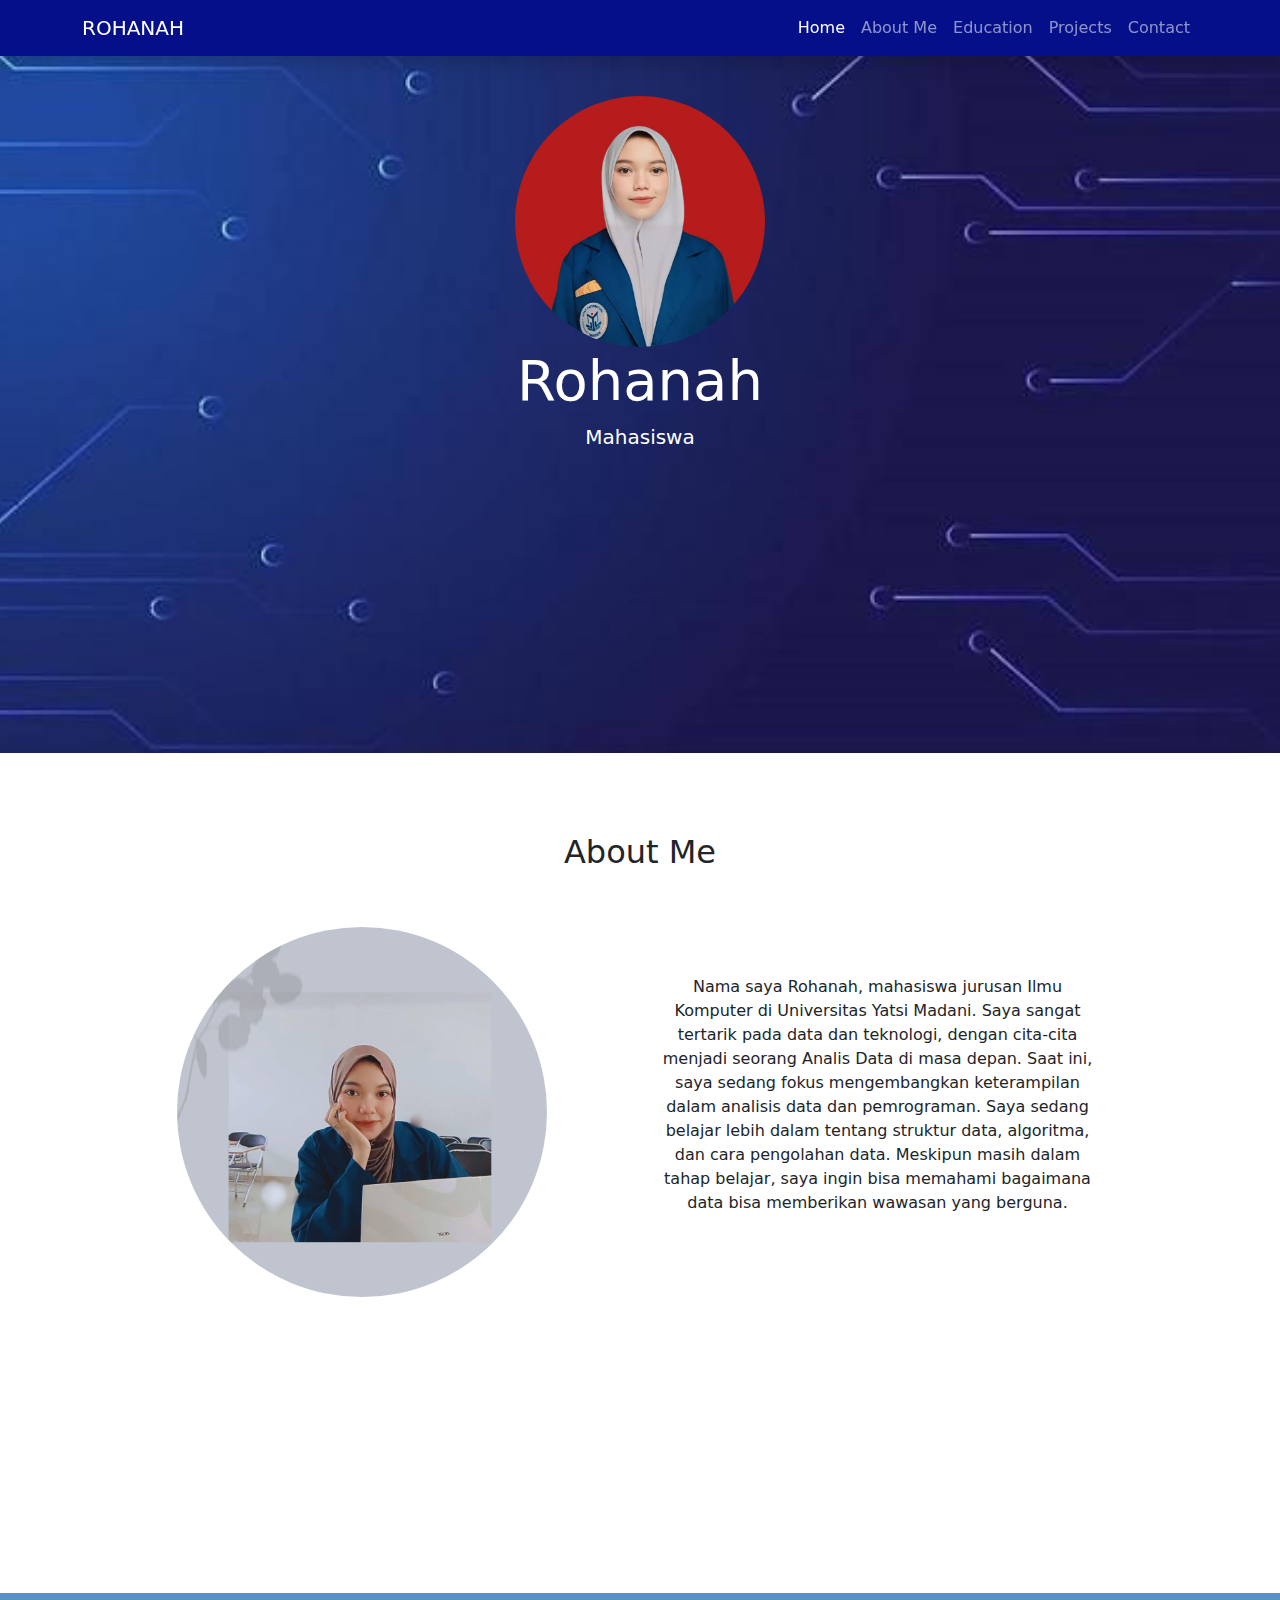
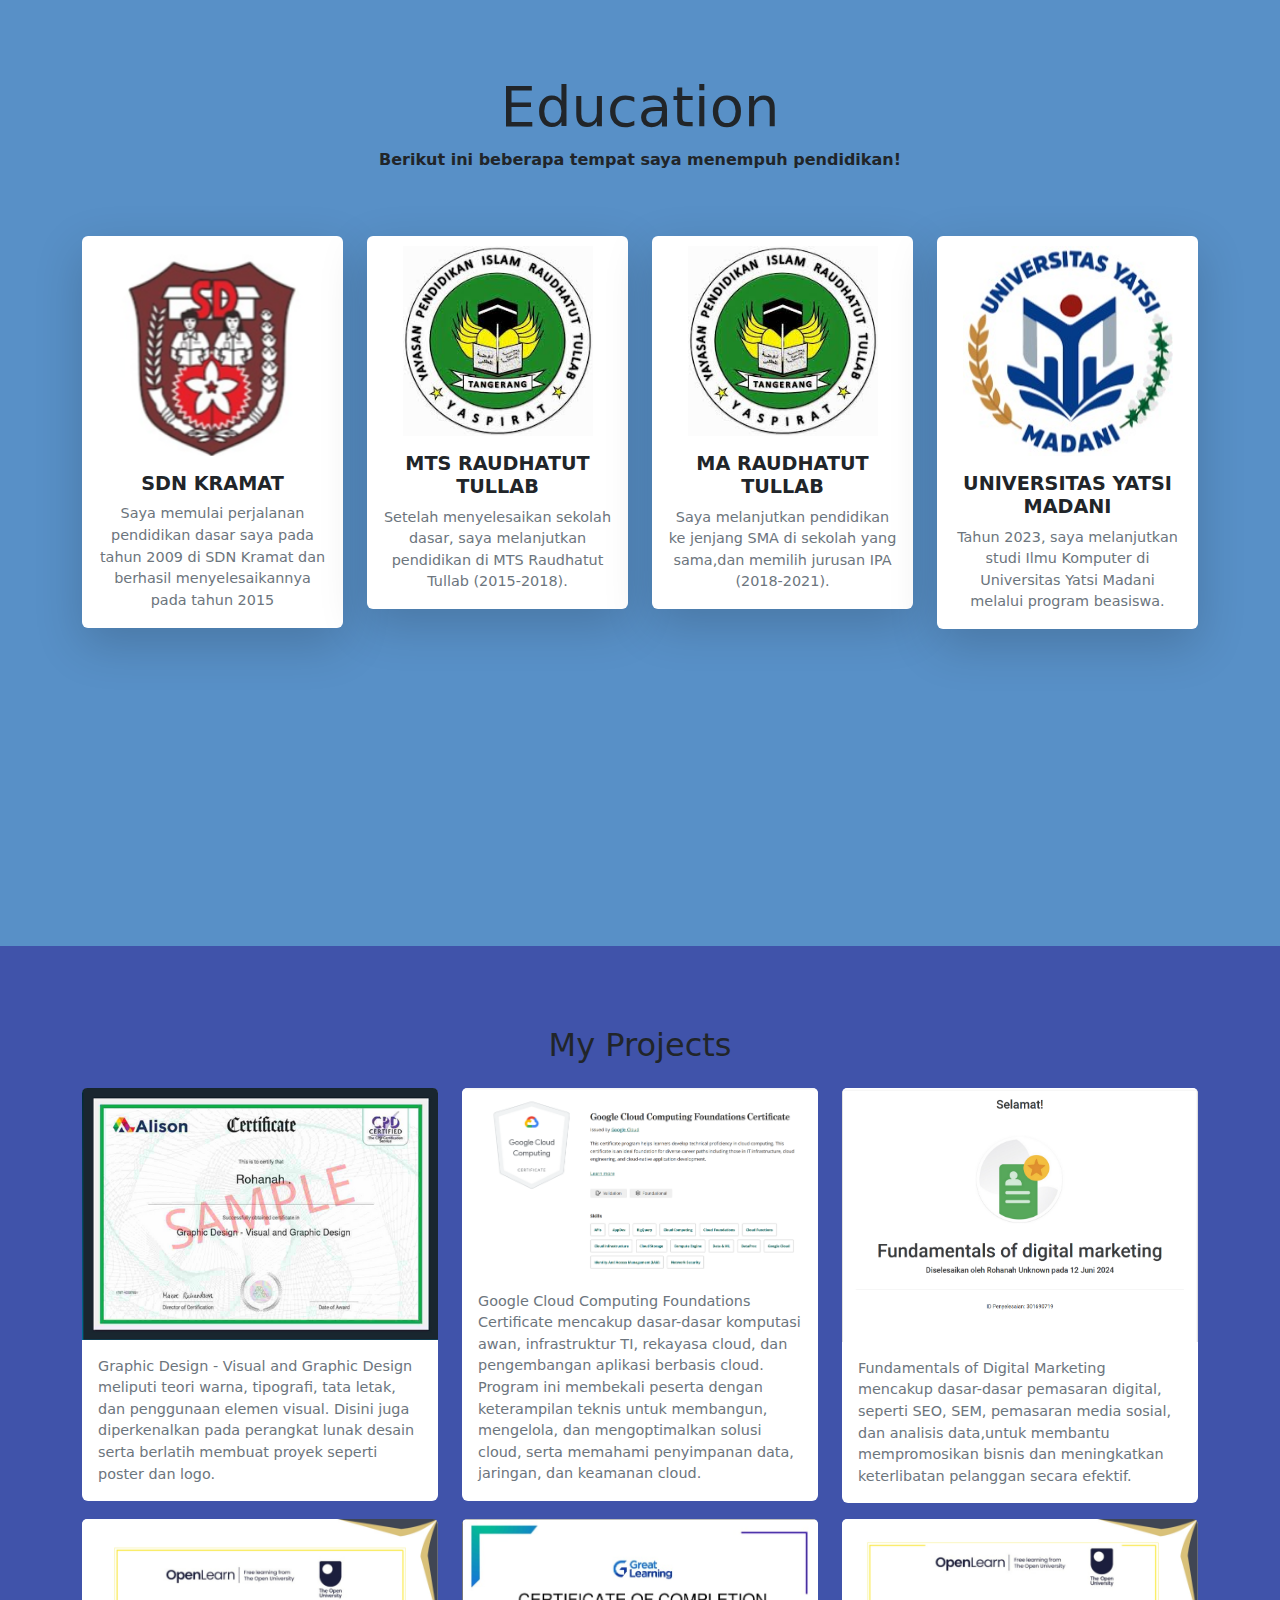
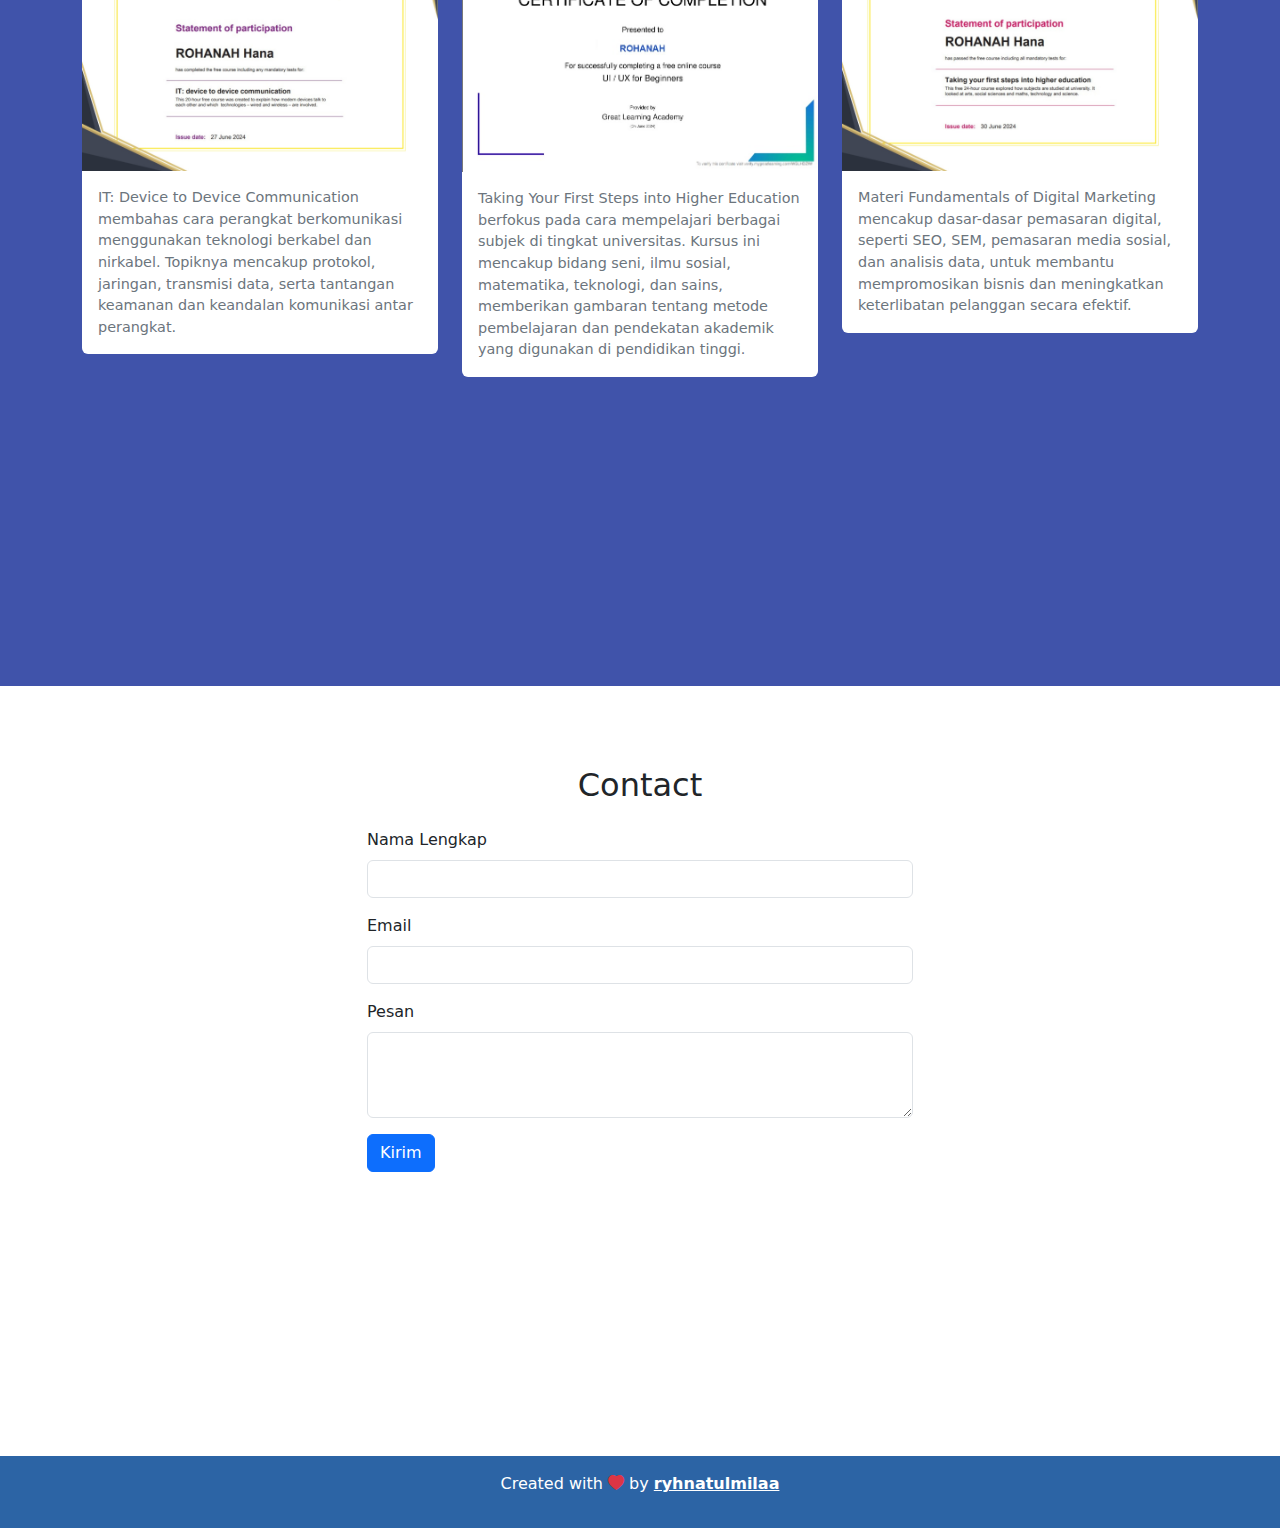
<file: index.html>
<!DOCTYPE html>
<html lang="en">
  <head>
    <!-- Required meta tags -->
    <meta charset="utf-8" />
    <meta name="viewport" content="width=device-width, initial-scale=1" />
    <meta name="google-site-verification" content="4y_3U4I9Gee5SI6AHQ7UaVcbF2zvQ9IU9oPk-zdaUSM" />
    <meta name="description" content="Explore the professional portfolio of Rohanah, featuring web development projects, skills, and achievements.">
    <meta name="keywords" content="Rohanah, Portfolio, Web Development, GitHub Projects, HTML, CSS, JavaScript">
    <meta name="author" content="Rohanah">
    <meta name="robots" content="index, follow">
    <meta name="google-site-verification" content="your-google-verification-code-here">
    <meta name="theme-color" content="#ffffff">

    <meta property="og:title" content="Rohanah's Portfolio | Web Developer">
    <meta property="og:description" content="Explore the professional portfolio of Rohanah, featuring web development projects, skills, and achievements.">
    <meta property="og:image" content="https://ryhana05.github.io/path-to-image.jpg">
    <meta property="og:url" content="https://ryhana05.github.io/Portfolio_Rohanah.github.io/">
    <meta property="og:type" content="website">
    
    <title>My portofolio | ROHANAH</title>

        <!-- bootstrap CSS-->
    <link href="https://cdn.jsdelivr.net/npm/bootstrap@5.3.3/dist/css/bootstrap.min.css" rel="stylesheet" integrity="sha384-QWTKZyjpPEjISv5WaRU9OFeRpok6YctnYmDr5pNlyT2bRjXh0JMhjY6hW+ALEwIH" crossorigin="anonymous" />

    <!-- Bootsrap icons -->
    <link rel="stylesheet" href="https://cdn.jsdelivr.net/npm/bootstrap-icons@1.11.3/font/bootstrap-icons.min.css" />

    <!-- My CSS -->
    <link rel="stylesheet" href="style.css" />

   <!-- Link rel sitemap -->
    <link rel="sitemap" type="application/xml" title="Sitemap" href="https://ryhana05.github.io/sitemap.xml">

    <!-- Canonical URL -->
    <link rel="canonical" href="https://ryhana05.github.io/Portfolio_Rohanah.github.io/">
    
  </head>

  <script type="application/ld+json">
    {
    "@context": "http://schema.org",
    "@type": "Person",
    "name": "Rohanah",
    "url": "https://ryhana05.github.io/Portfolio_Rohanah.github.io/",
    "jobTitle": "Mahasiswa IT",
    "description": "Mahasiswa Universitas Yatsi Madani",
    "image": "https://ryhana05.github.io/Portfolio_Rohanah.github.io/images/profile.jpg",
    "address": {
        "@type": "PostalAddress",
        "streetAddress": "Jl. Pendidikan No.1, Pasilian, Kec. Kronjo, Kabupaten Tangerang, Banten",
        "addressLocality": "Tangerang",
        "addressRegion": "Banten",
        "postalCode": "15550",
        "addressCountry": "Indonesia"
    },
    "sameAs": [
        "https://github.com/ryhana05",
        "https://www.linkedin.com/in/rohanah",
        "https://twitter.com/rohanah_it"
    ]
    }
</script>


  <body id="home">
    <!-- Navbar -->
    <nav class="navbar navbar-expand-lg navbar-dark shadow fixed-top" style="background-color: #040f89;">
      <div class="container">
        <a class="navbar-brand" href="#">ROHANAH</a>
        <button class="navbar-toggler" type="button" data-bs-toggle="collapse" data-bs-target="#navbarNav" aria-controls="navbarNav" aria-expanded="false" aria-label="Toggle navigation">
          <span class="navbar-toggler-icon"></span>
        </button>
        <div class="collapse navbar-collapse" id="navbarNav">
          <ul class="navbar-nav ms-auto">
            <li class="nav-item">
              <a class="nav-link active" aria-current="page" href="#home">Home</a>
            </li>
            <li class="nav-item">
              <a class="nav-link" href="#About_Me">About Me</a>
              <li class="nav-item">
                <a class="nav-link" href="#Education">Education</a>
              </li>
            </li>
            <li class="nav-item">
              <a class="nav-link" href="#projects">Projects</a>
            </li>
            <li class="nav-item">
              <a class="nav-link" href="#Contact">Contact</a>
            </li>
          </ul>
        </div>
      </div>
    </nav>
    <!-- Akhir Navbar -->

    <!-- Jumbotron -->
    <section class="jumbotron text-center">
      <img src="img/sayang.jpg" alt="ROHANAH" width="250" class="rounded-circle" />
      <h1 class="display-4">Rohanah</h1>
      <p class="lead text-center">Mahasiswa</p>
      <svg xmlns="http://www.w3.org/1000/svg" viewBox="0 0 1440 320">
      </svg>
    </section>
    <!-- Akhir jumbotron -->

    <!-- About Me -->
    <section id="About_Me">
      <div class="container">
        <div class="row text-center mb-5">
          <div class="col">
            <h2>About Me</h2>
          </div>
        </div>
        <div class="row justify-content-around">
          <div class="col-md-3 mb-5">
            <img src="img/ana.png" alt="Rohanah" width="370" class="rounded-circle"/>
          </div>
          <div class="col-md-5 pt-5 mb-5 pb-5 text-center">
            <p>Nama saya Rohanah, mahasiswa jurusan Ilmu Komputer di Universitas Yatsi Madani. Saya sangat tertarik pada data dan teknologi, dengan cita-cita menjadi seorang Analis Data di masa depan. Saat ini, saya sedang fokus mengembangkan keterampilan dalam analisis data dan pemrograman. Saya sedang belajar lebih dalam tentang struktur data, algoritma, dan cara pengolahan data. Meskipun masih dalam tahap belajar, saya ingin bisa memahami bagaimana data bisa memberikan wawasan yang berguna.
            </div>
        </div>
        <svg xmlns="http://www.w3.org/2000/svg" viewBox="0 0 1440 320"></svg>
    </section>
    <!-- Akhir About Me -->

<!-- Education -->
<section id="Education" class="py-9">
  <div class="container">
    <div class="row text-center mb-5">
      <div class="col">
        <h2 class="display-4"><b>Education</b></h2>
        <p><b>Berikut ini beberapa tempat saya menempuh pendidikan!</b></p>
      </div>
    </div>
    <div class="row">
      <!-- Pendidikan 1 -->
      <div class="col-md-3">
        <div class="card shadow-lg mb-4">
          <img src="img/sd.png" class="card-img-top" alt="Logo SDN" style="width: 210px; margin: auto; padding-top: 10px;">
          <div class="card-body text-center">
            <h5 class="card-title">SDN KRAMAT </h5>
            <p class="card-text">Saya memulai perjalanan pendidikan dasar saya pada tahun 2009 di SDN Kramat dan berhasil menyelesaikannya pada tahun 2015 </p>
          </div>
        </div>
      </div>
      <!-- Pendidikan 2 -->
      <div class="col-md-3">
        <div class="card shadow-lg mb-4">
          <img src="img/logo2.jpg" class="card-img-top" alt="Logo SMP" style="width: 190px; margin: auto; padding-top: 10px;">
          <div class="card-body text-center">
            <h5 class="card-title">MTS RAUDHATUT TULLAB </h5>
            <p class="card-text">Setelah menyelesaikan sekolah dasar, saya melanjutkan pendidikan di MTS Raudhatut Tullab (2015-2018).</p>
          </div>
        </div>
      </div>
      <!-- Pendidikan 3 -->
      <div class="col-md-3">
        <div class="card shadow-lg mb-4">
          <img src="img/logo2.jpg" class="card-img-top" alt="Logo SMA" style="width: 190px; margin: auto; padding-top: 10px;">
          <div class="card-body text-center">
            <h5 class="card-title">MA RAUDHATUT TULLAB</h5>
            <p class="card-text">Saya melanjutkan pendidikan ke jenjang SMA di sekolah yang sama,dan memilih jurusan IPA (2018-2021).</p>
          </div>
        </div>
      </div>
      <!-- Pendidikan 4 -->
      <div class="col-md-3">
        <div class="card shadow-lg mb-4">
          <img src="img/logo3.jpg" class="card-img-top" alt="Logo Universitas" style="width: 210px; margin: auto; padding-top: 10px;">
          <div class="card-body text-center">
            <h5 class="card-title">UNIVERSITAS YATSI MADANI</h5>
            <p class="card-text">Tahun 2023, saya melanjutkan studi Ilmu Komputer di Universitas Yatsi Madani melalui program beasiswa.</p>
          </div>
        </div>
      </div>
    </div>
  </div>
  <svg xmlns="http://www.w3.org/2000/svg" viewBox="0 0 1400 320"></svg>
</section>
<!-- Akhir Education -->
 
    <!-- Projects  -->
    <section id="projects">
      <div class="container">
        <div class="row text-center mb-3">
          <div class="col">
            <h2>My Projects</h2>
          </div>
        </div>
        <div class="row justify-content-evenly">
          <div class="col-md-4 mb-3">
            <div class="card">
              <img src="img/1.png" class="card-img-top" alt="Rohanah1" />
              <div class="card-body">
                <p class="card-text">
                   Graphic Design - Visual and Graphic Design meliputi teori warna, tipografi, tata letak, dan penggunaan elemen visual. Disini juga diperkenalkan pada perangkat lunak desain serta berlatih membuat proyek seperti poster dan logo.
                </p>
              </div>
            </div>
          </div>
          <div class="col-md-4 mb-3">
            <div class="card">
              <img src="img/2.png" class="card-img-top" alt="Rohanah2" />
              <div class="card-body">
                <p class="card-text">
                  Google Cloud Computing Foundations Certificate mencakup dasar-dasar komputasi awan, infrastruktur TI, rekayasa cloud, dan pengembangan aplikasi berbasis cloud. Program ini membekali peserta dengan keterampilan teknis untuk membangun, mengelola, dan mengoptimalkan solusi cloud, serta memahami penyimpanan data, jaringan, dan keamanan cloud.
                </p>
                </div>
            </div>
          </div>
          <div class="col-md-4 mb-3">
            <div class="card">
              <img src="img/3.png" class="card-img-top" alt="Rohanah3" />
              <div class="card-body">
                <p class="card-text">
                  Fundamentals of Digital Marketing mencakup dasar-dasar pemasaran digital, seperti SEO, SEM, pemasaran media sosial, dan analisis data,untuk membantu mempromosikan bisnis dan meningkatkan keterlibatan pelanggan secara efektif.
                </p>
              </div>
            </div>
          </div>
          <div class="col-md-4 mb-3">
            <div class="card">
              <img src="img/f.jpg" class="card-img-top" alt="Rohanah4" />
              <div class="card-body">
                <p class="card-text">
                  IT: Device to Device Communication membahas cara perangkat berkomunikasi menggunakan teknologi berkabel dan nirkabel. Topiknya mencakup protokol, jaringan, transmisi data, serta tantangan keamanan dan keandalan komunikasi antar perangkat.
                </p>
              </div>
            </div>
          </div>
          <div class="col-md-4 mb-3">
            <div class="card">
              <img src="img/G.jpg" class="card-img-top" alt="Rohanah5" />
              <div class="card-body">
                <p class="card-text">
                  Taking Your First Steps into Higher Education berfokus pada cara mempelajari berbagai subjek di tingkat universitas. Kursus ini mencakup bidang seni, ilmu sosial, matematika, teknologi, dan sains, memberikan gambaran tentang metode pembelajaran dan pendekatan akademik yang digunakan di pendidikan tinggi.
                </p>
              </div>
            </div>
          </div>
          <div class="col-md-4 mb-3">
            <div class="card">
              <img src="img/h.jpg" class="card-img-top" alt="Rohanah5" />
              <div class="card-body">
                <p class="card-text">
                  Materi Fundamentals of Digital Marketing mencakup dasar-dasar pemasaran digital, seperti SEO, SEM, pemasaran media sosial, dan analisis data, untuk membantu mempromosikan bisnis dan meningkatkan keterlibatan pelanggan secara efektif.
                </p>
                </div>
            </div>
          </div>
        </div>
      </div>
      <svg xmlns="http://www.w3.org/2000/svg" viewBox="0 0 1400 320">
      </svg>
    </section>
    <!-- Akhir Projects -->

    <!-- Contact -->
    <section id="Contact">
      <div class="container">
        <div class="row text-center mb-3">
          <div class="col">
            <h2>Contact</h2>
          </div>
        </div>
        <div class="row justify-content-center">
          <div class="col-md-6">
            <form>
              <div class="mb-3">
                <label for="name" class="form-label">Nama Lengkap</label>
                <input type="text" class="form-control" id="name" aria-describedby="name" />
              </div>
              <div class="mb-3">
                <label for="email" class="form-label">Email</label>
                <input type="email" class="form-control" id="email" aria-describedby="email" />
              </div>
              <div class="mb-3">
                <label for="pesan" class="form-label">Pesan</label>
                <textarea class="form-control" id="pesan" rows="3"></textarea>
              </div>
              <button type="submit" class="btn btn-primary">Kirim</button>
            </form>
          </div>
        </div>
      </div>
      <svg xmlns="http://www.w3.org/2000/svg" viewBox="0 0 1440 320">
      </svg>
      
    <!-- Akhir Contact -->

    <!-- Footer -->
    <footer class="text-white text-center pb-3 pt-3" style="background-color: #2c64a5;">
      <p>Created with <i class="bi bi-heart-fill text-danger"></i> by <a href="https://www.instagram.com/ryhnatulmilaa/" class="text-white fw-bold">ryhnatulmilaa</a></p>
    </footer>
    <!-- Akhir Footer -->
    <script src="https://cdn.jsdelivr.net/npm/bootstrap@5.3.3/dist/js/bootstrap.bundle.min.js" integrity="sha384-YvpcrYf0tY3lHB60NNkmXc5s9fDVZLESaAA55NDzOxhy9GkcIdslK1eN7N6jIeHz" crossorigin="anonymous"></script>
  </body>
</html>
</file>
<file: style.css>
.jumbotron {
  padding-top: 6rem;
  background-color: #5b8ac8;
  background-image: url(./img/Bg.jpg);
  background-size: cover;
  background-position: top center;
  position: absolute
  z-index: 1;
  color: white; 
}

#tentang_saya {
  background-color: #ffffff;
  background-image: url(.);
} 


  
#Education {
  background-color: #5890c7;
}

.card {
  border: none;
  transition: transform 0.3s ease;
}

.card:hover {
  transform: scale(1.05);
}

.card-title {
  font-weight: bold;
  font-size: 1.2rem;
}

.card-text {
  font-size: 0.9rem;
  color: #6c757d;
}


#projects {
  background-color: #4053aa;
}

section {
  padding-top: 5rem;
}
</file>
